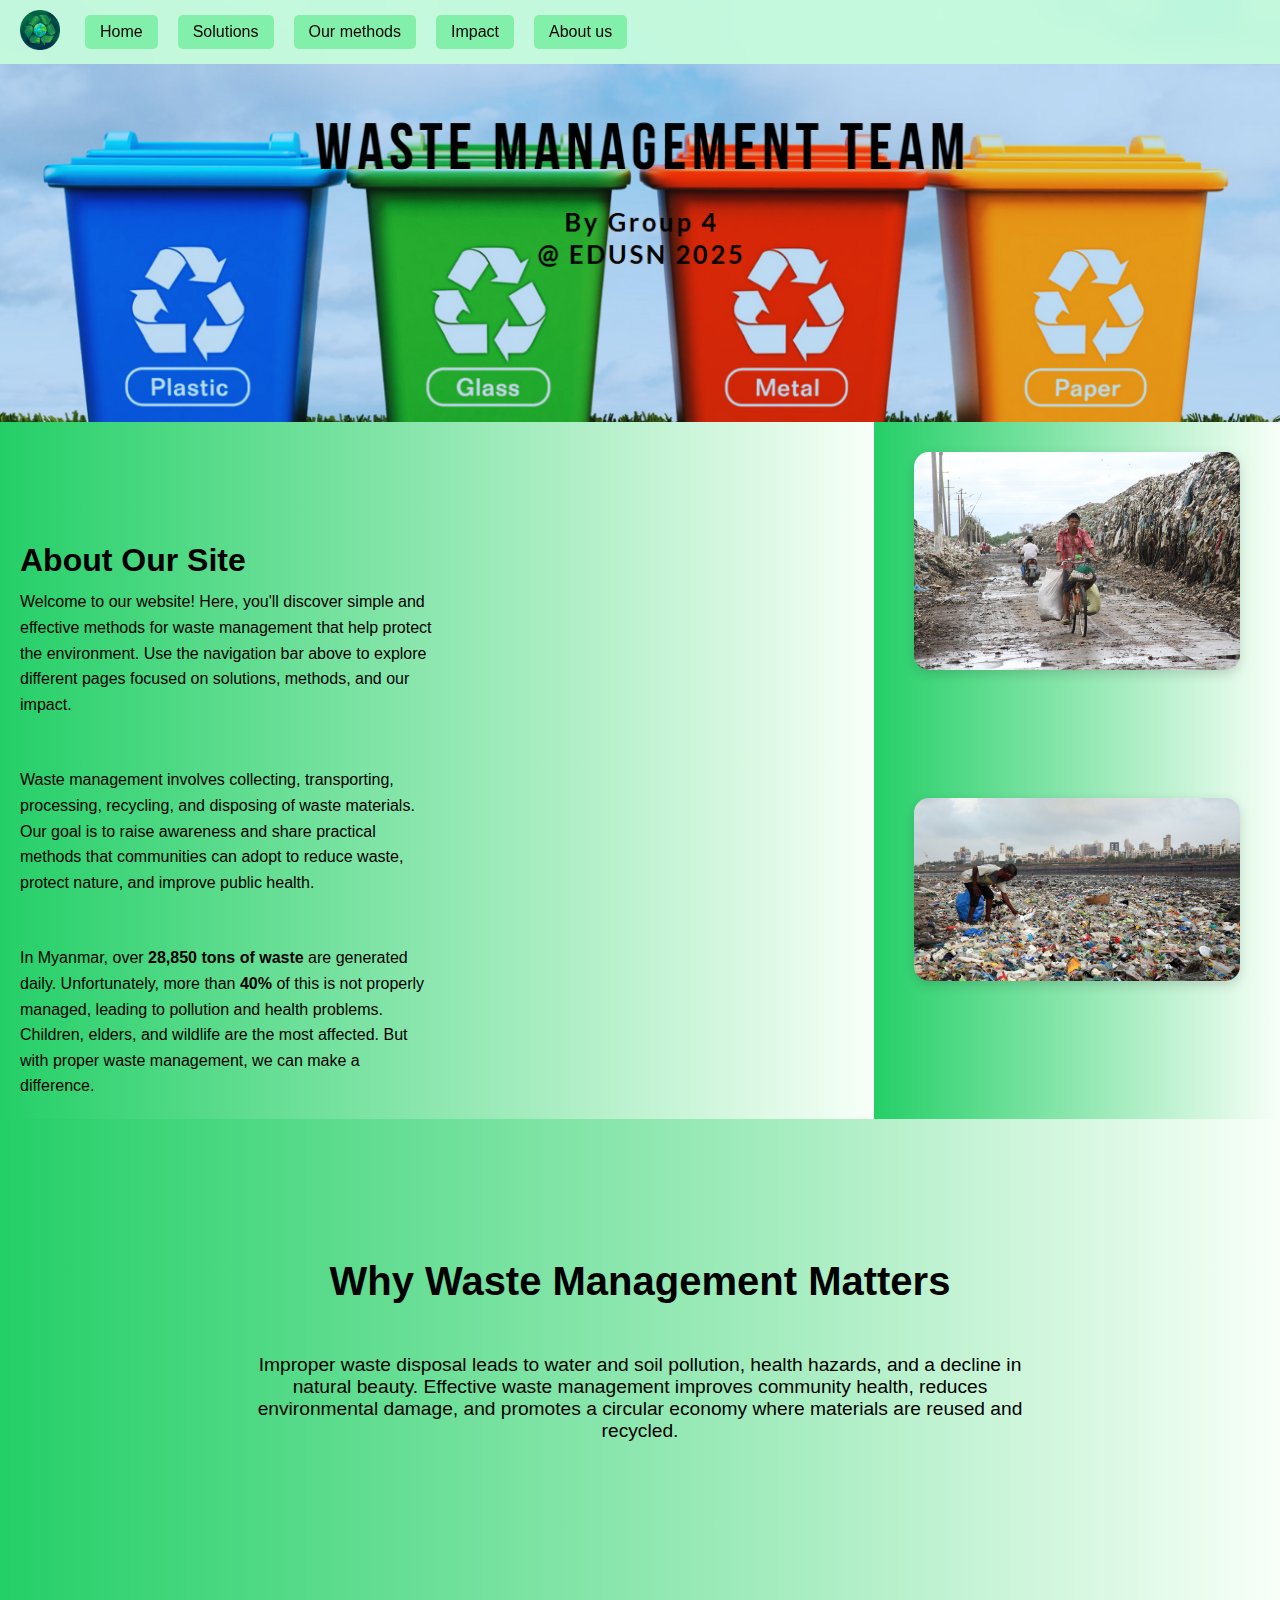
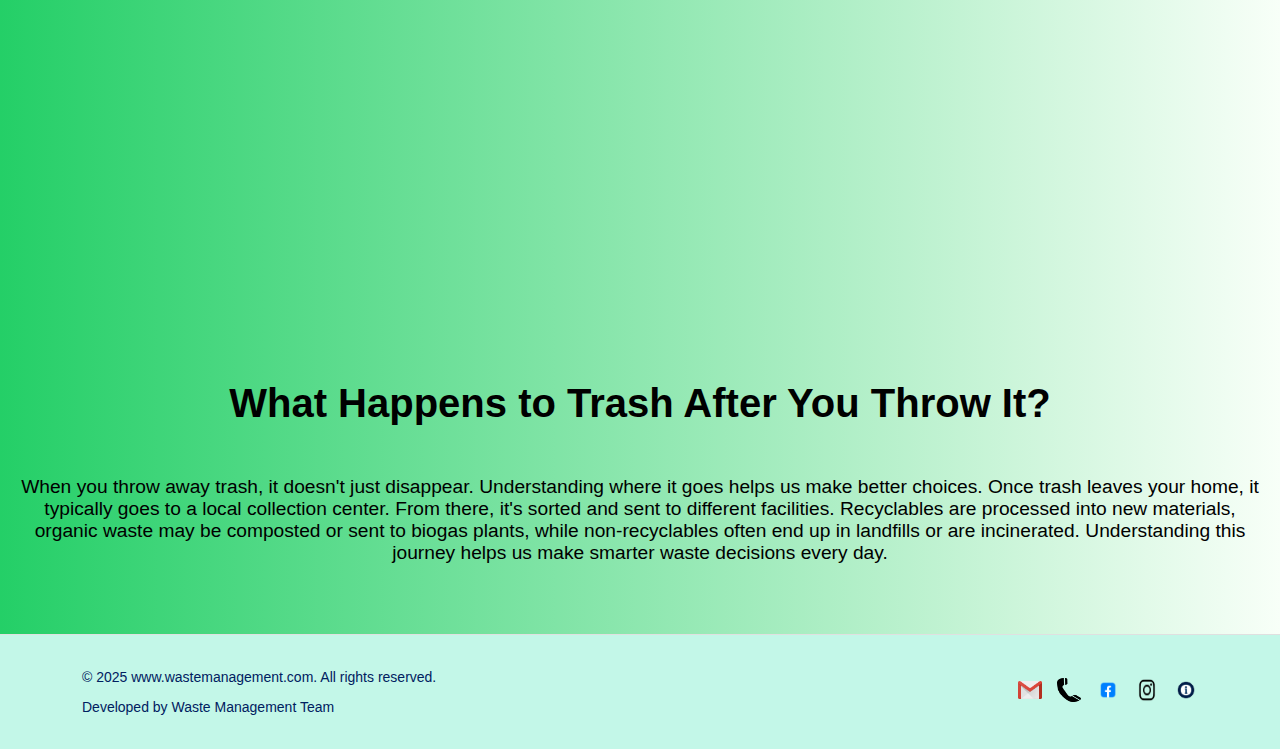
<file: index.html>
<!DOCTYPE html>
<html>
<head>
	<meta charset="utf-8">
	<meta name="viewport" content="width=device-width, initial-scale=1">
	<link rel="stylesheet" href="css/style.css">
	<link rel="icon" type="image/x-icon" href="media/logo.png.png">
  <link href="https://unpkg.com/aos@2.3.1/dist/aos.css" rel="stylesheet">
	<title>Home</title>
</head>
<body>
	<div class="banner">
		<img src="media/banner.png" alt="Banner Image">
	  </div>


	  <div class="Navbar" id="NB">
		<ul class="Navigation-Design">
			<a href="index.html">
  <img src="media/logo.png.png" alt="Logo" id="logo"></a>
			<li id="link"><a href="index.html">Home</a>
			<li id="link"><a href="pages/solutions.html">Solutions</a></li>
			<li id="link"><a href="pages/Our-methods.html">Our methods</a></li>
			<li id="link"><a href="pages/impact.html">Impact</a></li>
			<li id="link"><a href="pages/About-Us.html">About us</a></li>
		</ul>
	</div>

<div class="infopic">
<div class="Main">
  <h2 id="Heading1">About Our Site</h2>
  <p id="p1">
    Welcome to our website! Here, you'll discover simple and effective methods for waste management that help protect the environment. Use the navigation bar above to explore different pages focused on solutions, methods, and our impact.
  </p>
  <p id="p2">
    Waste management involves collecting, transporting, processing, recycling, and disposing of waste materials. Our goal is to raise awareness and share practical methods that communities can adopt to reduce waste, protect nature, and improve public health.
  </p>
  <p id="p2">
    In Myanmar, over <strong>28,850 tons of waste</strong> are generated daily. Unfortunately, more than <strong>40%</strong> of this is not properly managed, leading to pollution and health problems. Children, elders, and wildlife are the most affected. But with proper waste management, we can make a difference.
  </p>
</div>
<div class="main-img">
  <img src="media/img1.png" alt="Waste Management Image 1" id="img1">
  <img src="media/Img2.jpg" alt="Waste Management Image 2" id="img2">
</div>
</div>
<div class="Main">
  <h2 id="skbidi">Why Waste Management Matters</h2>
  <p id="text" style="max-width: 800px; margin: 0 auto;">
    Improper waste disposal leads to water and soil pollution, health hazards, and a decline in natural beauty. Effective waste management improves community health, reduces environmental damage, and promotes a circular economy where materials are reused and recycled.
  </p>
</div>


<div class="info-container">
  <div class="team-member" data-aos="flip-left">
    <img src="media/recycle.jpg" alt="Recycle">
     <a href="pages/solutions.html">Solutions</a>
    <p>Buy only what you need. Choose reusable over disposable.</p>
  </div>
  <div class="team-member" data-aos="zoom-in">
    <img src="media/factory.jpg" alt="Sort Waste">
    <a href="pages/Our-methods.html">Methods</a>
    <p>Separate your trash into recyclables, food waste, and garbage.</p>
  </div>
  <div class="team-member" data-aos="zoom-in-down">
    <img src="media/waste.jpg" alt="Compost">
    <a href="pages/impact.html">Impact</a>
    <p>Turn food waste into natural fertilizer for plants and gardens.</p>
  </div>
</div>
<div class="Main">
  <h2 id="skbidi" >What Happens to Trash After You Throw It?</h2>
  <p id="rizz">
    When you throw away trash, it doesn't just disappear. Understanding where it goes helps us make better choices.
    Once trash leaves your home, it typically goes to a local collection center. From there, it's sorted and sent to different facilities. Recyclables are processed into new materials, organic waste may be composted or sent to biogas plants, while non-recyclables often end up in landfills or are incinerated. Understanding this journey helps us make smarter waste decisions every day.
  </p>
</div>
<footer class="footer">
  <div class="footer-content">
    <div class="footer-left">
      <p>&copy; 2025 www.wastemanagement.com. All rights reserved.</p>
      <p>Developed by Waste Management Team</p>
    </div>
    <div class="footer-right">
      <a href="mailto:contact@wastemanagement.com" title="Email"><img src="media/gmail.png" alt="Email"></a>
      <a href="https://www.youtube.com/watch?v=dQw4w9WgXcQ" title="Phone"><img src="media/phone.png" alt="Phone"></a>
      <a href="https://www.youtube.com/watch?v=dQw4w9WgXcQ" target="_blank" title="Facebook"><img src="media/facebook.png" alt="Facebook"></a>
      <a href="https://www.youtube.com/watch?v=dQw4w9WgXcQ" target="_blank" title="Instagram"><img src="media/insta.png" alt="Instagram"></a>
      <a href="pages/About-Us.html" title="More Info"><img src="media/info.png" alt="Info"></a>
    </div>
  </div>
</footer>

<script src="https://unpkg.com/aos@2.3.1/dist/aos.js"></script>
<script>
  AOS.init();
</script>
</body>
</html>
</file>
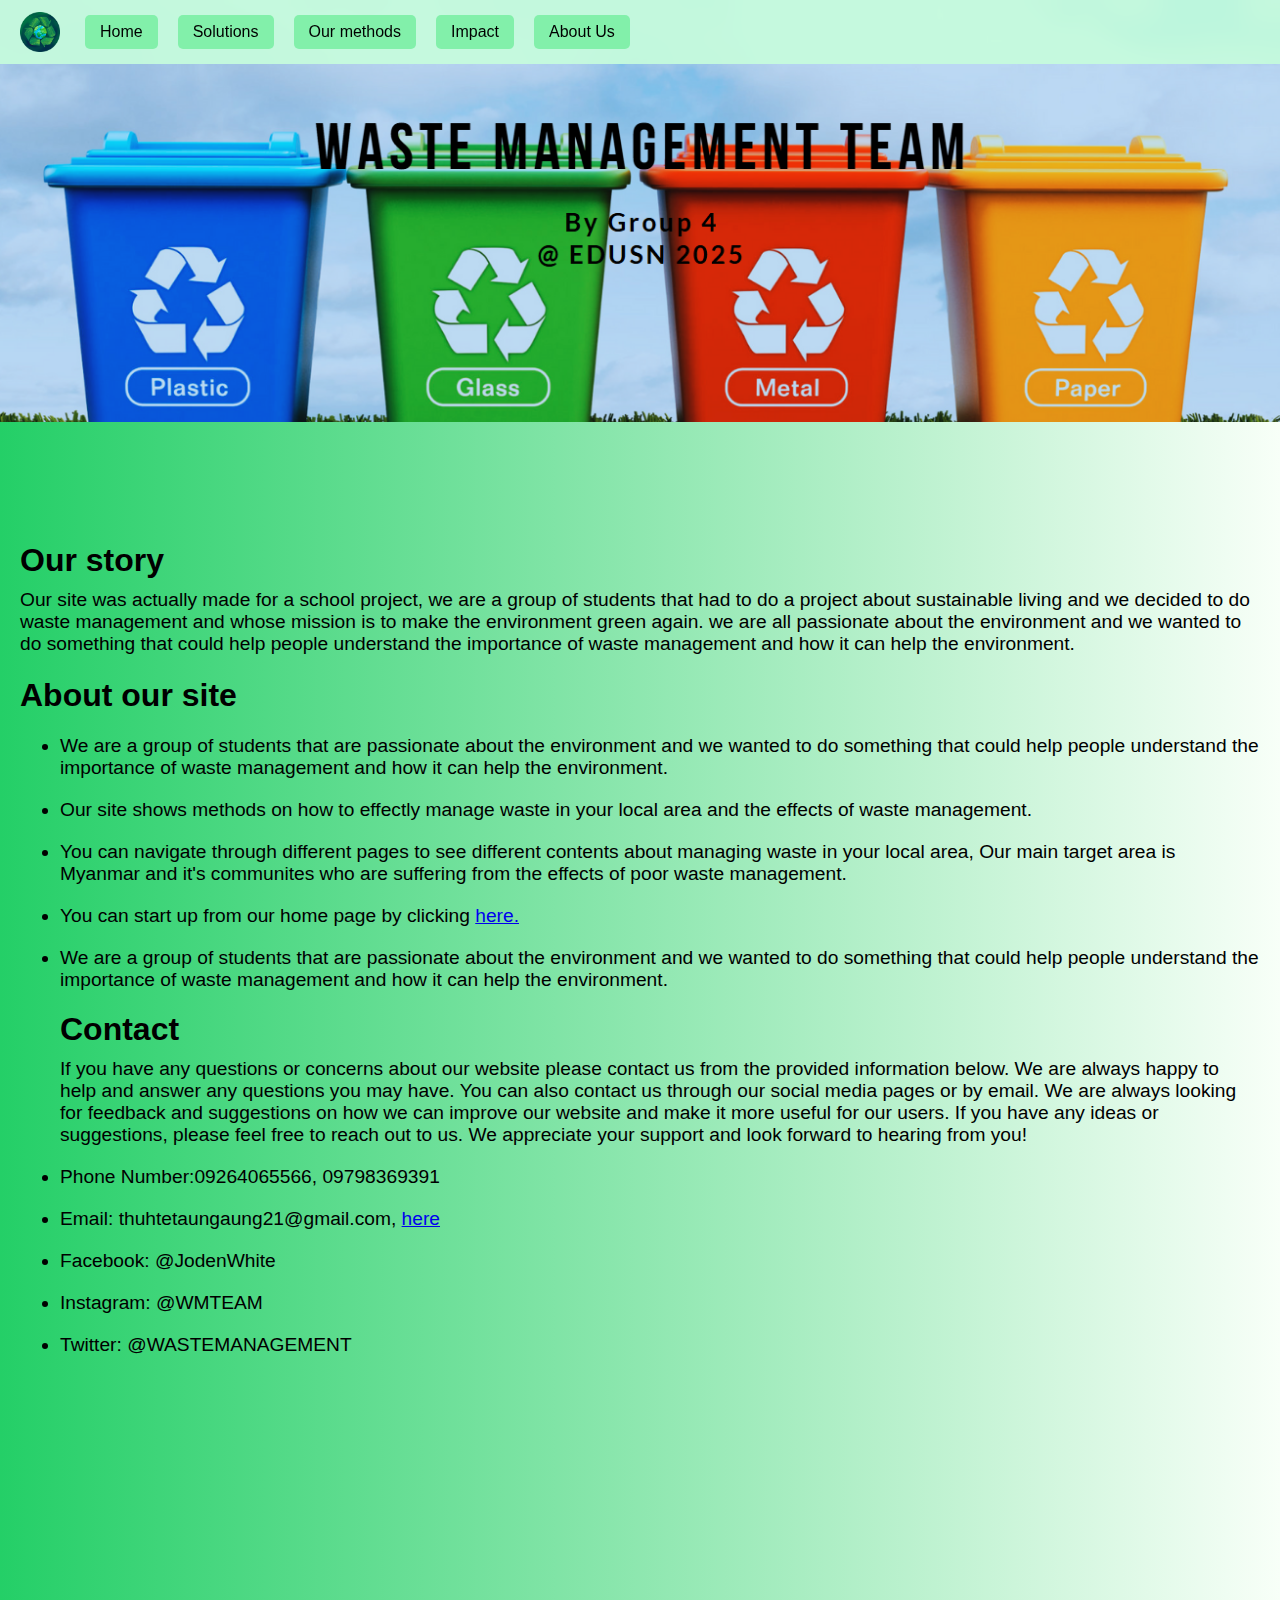
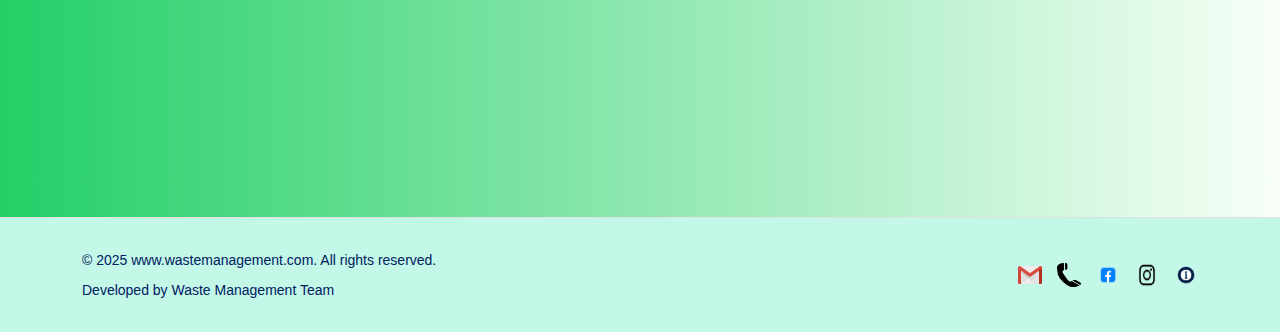
<file: pages/About-Us.html>
<html><html lang="en">
<head>
    <meta charset="UTF-8">
    <meta name="viewport" content="width=device-width, initial-scale=1.0">
    <title>About us</title>
	<link href="https://unpkg.com/aos@2.3.1/dist/aos.css" rel="stylesheet">
	<link rel="icon" type="image/x-icon" href="../media/logo.png.png">
    <link rel="stylesheet" href="../css/style.css">
</head>


<body>
    <div class="banner">
		<img src="../media/banner.png" alt="Banner Image">
	  </div>


<div class="Navbar" id="NB">
	<ul class="Navigation-Design">
		<a href="../index.html"><img src="../media/logo.png.png" alt="Logo" id="logo"></a>
		<li><a href="../index.html">Home</a>
		<li><a href="solutions.html">Solutions</a>
		<li><a href="../pages/Our-methods.html">Our methods</a></li>
		<li><a href="../pages/impact.html">Impact</a></li>
		<li><a href="../pages/About-Us.html">About Us</a></li>

	  </ul>
</div>

<div class="Main">
	<h2 id="Heading1">Our story</h2>
	<p id="para1"> Our site was actually made for a school project, we are a group of students that had to do a project about sustainable living and we decided to do waste management and whose mission is to make the environment green again. we are all passionate about the environment and we wanted to do something that could help people understand the importance of waste management and how it can help the environment.
	</p> 

<h1> About our site</h1>
<ul>
	<li id="distance">We are a group of students that are passionate about the environment and we wanted to do something that could help people understand the importance of waste management and how it can help the environment.</li>
	<li id="distance">Our site shows methods on how to effectly manage waste in your local area and the effects of waste management.</li>
	<li id="distance">You can navigate through different pages to see different contents about managing waste in your local area, Our main target area is Myanmar and it's communites who are suffering from the effects of poor waste management. </li>
	<li id="distance">You can start up from our home page by clicking <a href="../index.html">here.</a></li>
	<li id="distance">We are a group of students that are passionate about the environment and we wanted to do something that could help people understand the importance of waste management and how it can help the environment.</li>
	
	<h2 id="Heading1">Contact </h2>
	<p id="para1">If you have any questions or concerns about our website please contact us from the provided information below.
	We are always happy to help and answer any questions you may have. You can also contact us through our social media pages or by email. We are always looking for feedback and suggestions on how we can improve our website and make it more useful for our users. If you have any ideas or suggestions, please feel free to reach out to us. We appreciate your support and look forward to hearing from you!</p>
	<li id="distance">Phone Number:09264065566, 09798369391</li>
	<li id="distance">Email: thuhtetaungaung21@gmail.com, <a href="mailto:thuhtetaungaung21@gmail.com">here</a></li>
	<li id="distance">Facebook: @JodenWhite </li>
	<li id="distance">Instagram: @WMTEAM </li>
	<li id="distance">Twitter: @WASTEMANAGEMENT </li>
 
</div>
<div class="info-container">
	<div class="team-member" data-aos="fade-up"
     data-aos-anchor-placement="top-center">
		<img src="../media/thu.jpg" alt="Thu Htet Aung Picture">
		<h2>Thu Htet Aung</h2>
		<p>Hi my name is Thu Htet Aung and welcome to our page! We are gald that you are enjoying our website feel free to ask any questions!</p>
	</div>
	<div class="team-member" data-aos="fade-up"
     data-aos-anchor-placement="top-center">
		<img src="../media/Image.jpg" alt="Zayar Win Htay Picture">
		<h2>Zayar Win Htay</h2>
		<p>Hello my name is Zayar Win Htay and welcome to our site! If you would like to contact us visit the about us page</p>
	</div>
	<div class="team-member" data-aos="fade-up"
     data-aos-anchor-placement="top-center">
		<img src="../media/zhh.png" alt="Zayar Htun Htun Picture">
		<h2>Zayar Htun Htun</h2>
		<p>Hi! My name is Zayar Htun Htun and welcome to our page!</p>
	</div>
</div>


<footer class="footer">
  <div class="footer-content">
    <div class="footer-left">
      <p>&copy; 2025 www.wastemanagement.com. All rights reserved.</p>
      <p>Developed by Waste Management Team</p>
    </div>
    <div class="footer-right">
      <a href="mailto:contact@wastemanagement.com" title="Email"><img src="../media/gmail.png" alt="Email"></a>
      <a href="tel:+959123456789" title="Phone"><img src="../media/phone.png" alt="Phone"></a>
      <a href="https://facebook.com" target="_blank" title="Facebook"><img src="../media/facebook.png" alt="Facebook"></a>
      <a href="https://youtube.com" target="_blank" title="Instagram"><img src="../media/insta.png" alt="Instagram"></a>
      <a href="pages/About-Us.html" title="More Info"><img src="../media/info.png" alt="Info"></a>
    </div>
  </div>
</footer>

<script src="https://unpkg.com/aos@2.3.1/dist/aos.js"></script>
<script>
  AOS.init();
</script>
</body>
</html></html>
</file>
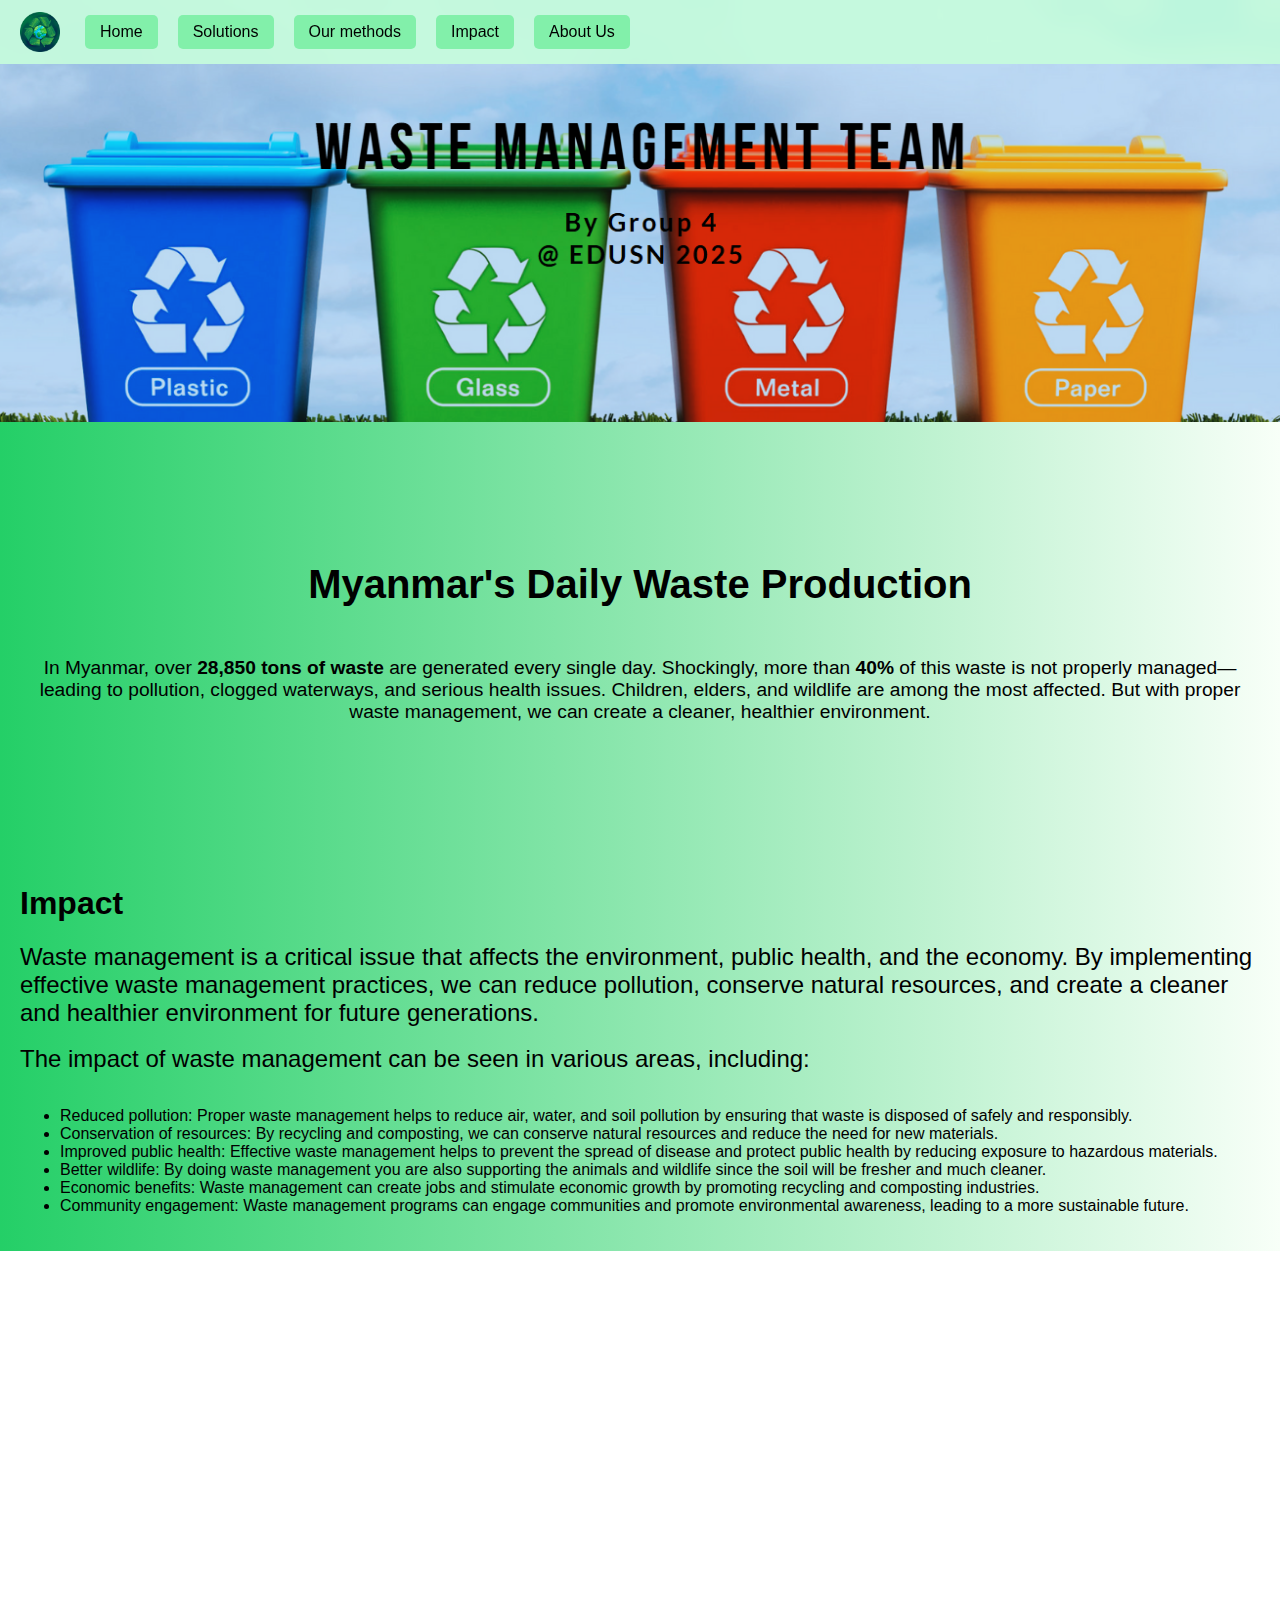
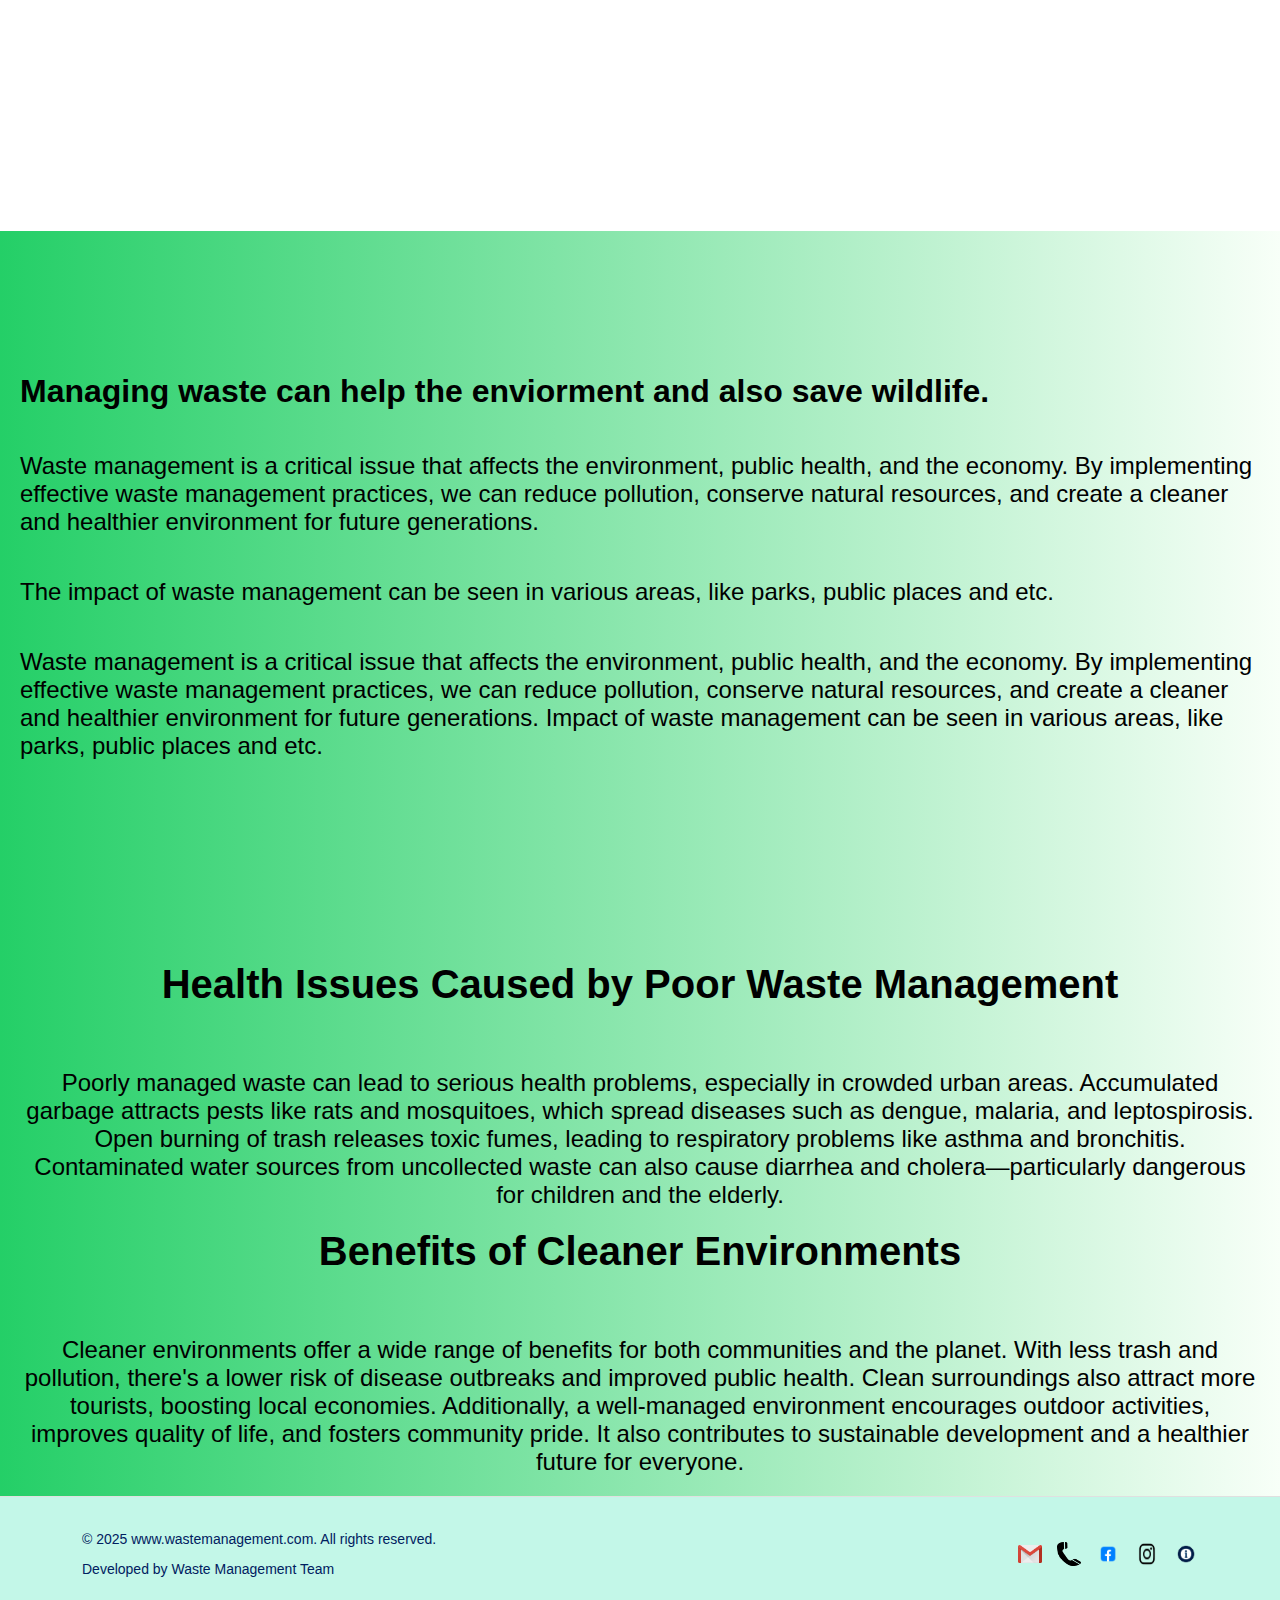
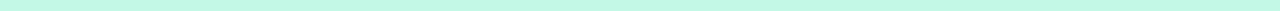
<file: pages/impact.html>
<html><html lang="en">
<head>
    <meta charset="UTF-8">
    <meta name="viewport" content="width=device-width, initial-scale=1.0">
    <title>About us</title>
	<link rel="icon" type="image/x-icon" href="../media/logo.png.png">
    <link rel="stylesheet" href="../css/style.css">
	<link href="https://unpkg.com/aos@2.3.1/dist/aos.css" rel="stylesheet">
</head>


<body>
    <div class="banner">
		<img src="../media/banner.png" alt="Banner Image">
	  </div>


<div class="Navbar" id="NB">
	<ul class="Navigation-Design">
		<a href="../index.html"><img src="../media/logo.png.png" alt="Logo" id="logo"></a>
		<li><a href="../index.html">Home</a>
		<li><a href="solutions.html">Solutions</a>
		<li><a href="../pages/Our-methods.html">Our methods</a></li>
		<li><a href="impact.html">Impact</a></li>
		<li><a href="../pages/About-Us.html">About Us</a></li>

	  </ul>
</div>
<div class="main">
  <h2 id="skbidi">Myanmar's Daily Waste Production</h2>
  <p id="text">
    In Myanmar, over <strong>28,850 tons of waste</strong> are generated every single day. Shockingly, more than <strong>40%</strong> of this waste is not properly managed—leading to pollution, clogged waterways, and serious health issues. Children, elders, and wildlife are among the most affected. But with proper waste management, we can create a cleaner, healthier environment.
  </p>
</div>

<div class="main">
	<h1>Impact</h1>
	<p id="t1">Waste management is a critical issue that affects the environment, public health, and the economy. By implementing effective waste management practices, we can reduce pollution, conserve natural resources, and create a cleaner and healthier environment for future generations.</p>
	<p id="t1">The impact of waste management can be seen in various areas, including:</p>
	<ul>
		<li>Reduced pollution: Proper waste management helps to reduce air, water, and soil pollution by ensuring that waste is disposed of safely and responsibly.</li>
		<li>Conservation of resources: By recycling and composting, we can conserve natural resources and reduce the need for new materials.</li>
		<li>Improved public health: Effective waste management helps to prevent the spread of disease and protect public health by reducing exposure to hazardous materials.</li>
		<li>Better wildlife: By doing waste management you are also supporting the animals and wildlife since the soil will be fresher and much cleaner.</li>
		<li>Economic benefits: Waste management can create jobs and stimulate economic growth by promoting recycling and composting industries.</li>
		<li>Community engagement: Waste management programs can engage communities and promote environmental awareness, leading to a more sustainable future.</li>
	</ul>
</div>
<div class="img-gallery"data-aos="fade-up"
     data-aos-anchor-placement="top-bottom">
	<h1> Impact of waste management before and after:</h1>
  <div id="xp1" class="img-hover"></div>
  <div id="xp2" class="img-hover"></div>
</div>
<div class="info-text">
	<h1 id="s2">Managing waste can help the enviorment and also save wildlife.</h1>
	<p id="t1">Waste management is a critical issue that affects the environment, public health, and the economy. By implementing effective waste management practices, we can reduce pollution, conserve natural resources, and create a cleaner and healthier environment for future generations.</p>
	<p id="t1">The impact of waste management can be seen in various areas, like parks, public places and etc.</p>
	<p id="t1">Waste management is a critical issue that affects the environment, public health, and the economy. By implementing effective waste management practices, we can reduce pollution, conserve natural resources, and create a cleaner and healthier environment for future generations. Impact of waste management can be seen in various areas, like parks, public places and etc. </p>
</div>
<div class="main">
  <h2 id="skbidi">Health Issues Caused by Poor Waste Management</h2>
  <p id="ohio">
    Poorly managed waste can lead to serious health problems, especially in crowded urban areas. Accumulated garbage attracts pests like rats and mosquitoes, which spread diseases such as dengue, malaria, and leptospirosis. Open burning of trash releases toxic fumes, leading to respiratory problems like asthma and bronchitis. Contaminated water sources from uncollected waste can also cause diarrhea and cholera—particularly dangerous for children and the elderly.
  </p>
   <h2 id="skbidi">Benefits of Cleaner Environments</h2>
  <p id="ohio">
    Cleaner environments offer a wide range of benefits for both communities and the planet. With less trash and pollution, there's a lower risk of disease outbreaks and improved public health. Clean surroundings also attract more tourists, boosting local economies. Additionally, a well-managed environment encourages outdoor activities, improves quality of life, and fosters community pride. It also contributes to sustainable development and a healthier future for everyone.
  </p>
</div>
<footer class="footer">
  <div class="footer-content">
    <div class="footer-left">
      <p>&copy; 2025 www.wastemanagement.com. All rights reserved.</p>
      <p>Developed by Waste Management Team</p>
    </div>
    <div class="footer-right">
      <a href="mailto:contact@wastemanagement.com" title="Email"><img src="../media/gmail.png" alt="Email"></a>
      <a href="tel:+09264065566" title="Phone"><img src="../media/phone.png" alt="Phone"></a>
      <a href="https://www.youtube.com/watch?v=dQw4w9WgXcQ" target="_blank" title="Facebook"><img src="../media/facebook.png" alt="Facebook"></a>
      <a href="https://www.youtube.com/watch?v=dQw4w9WgXcQ" target="_blank" title="Instagram"><img src="../media/insta.png" alt="Instagram"></a>
      <a href="pages/About-Us.html" title="More Info"><img src="../media/info.png" alt="Info"></a>
    </div>
  </div>
</footer>
<script src="https://unpkg.com/aos@2.3.1/dist/aos.js"></script>
<script>
  AOS.init();
</script>
</body>
</html>
</file>
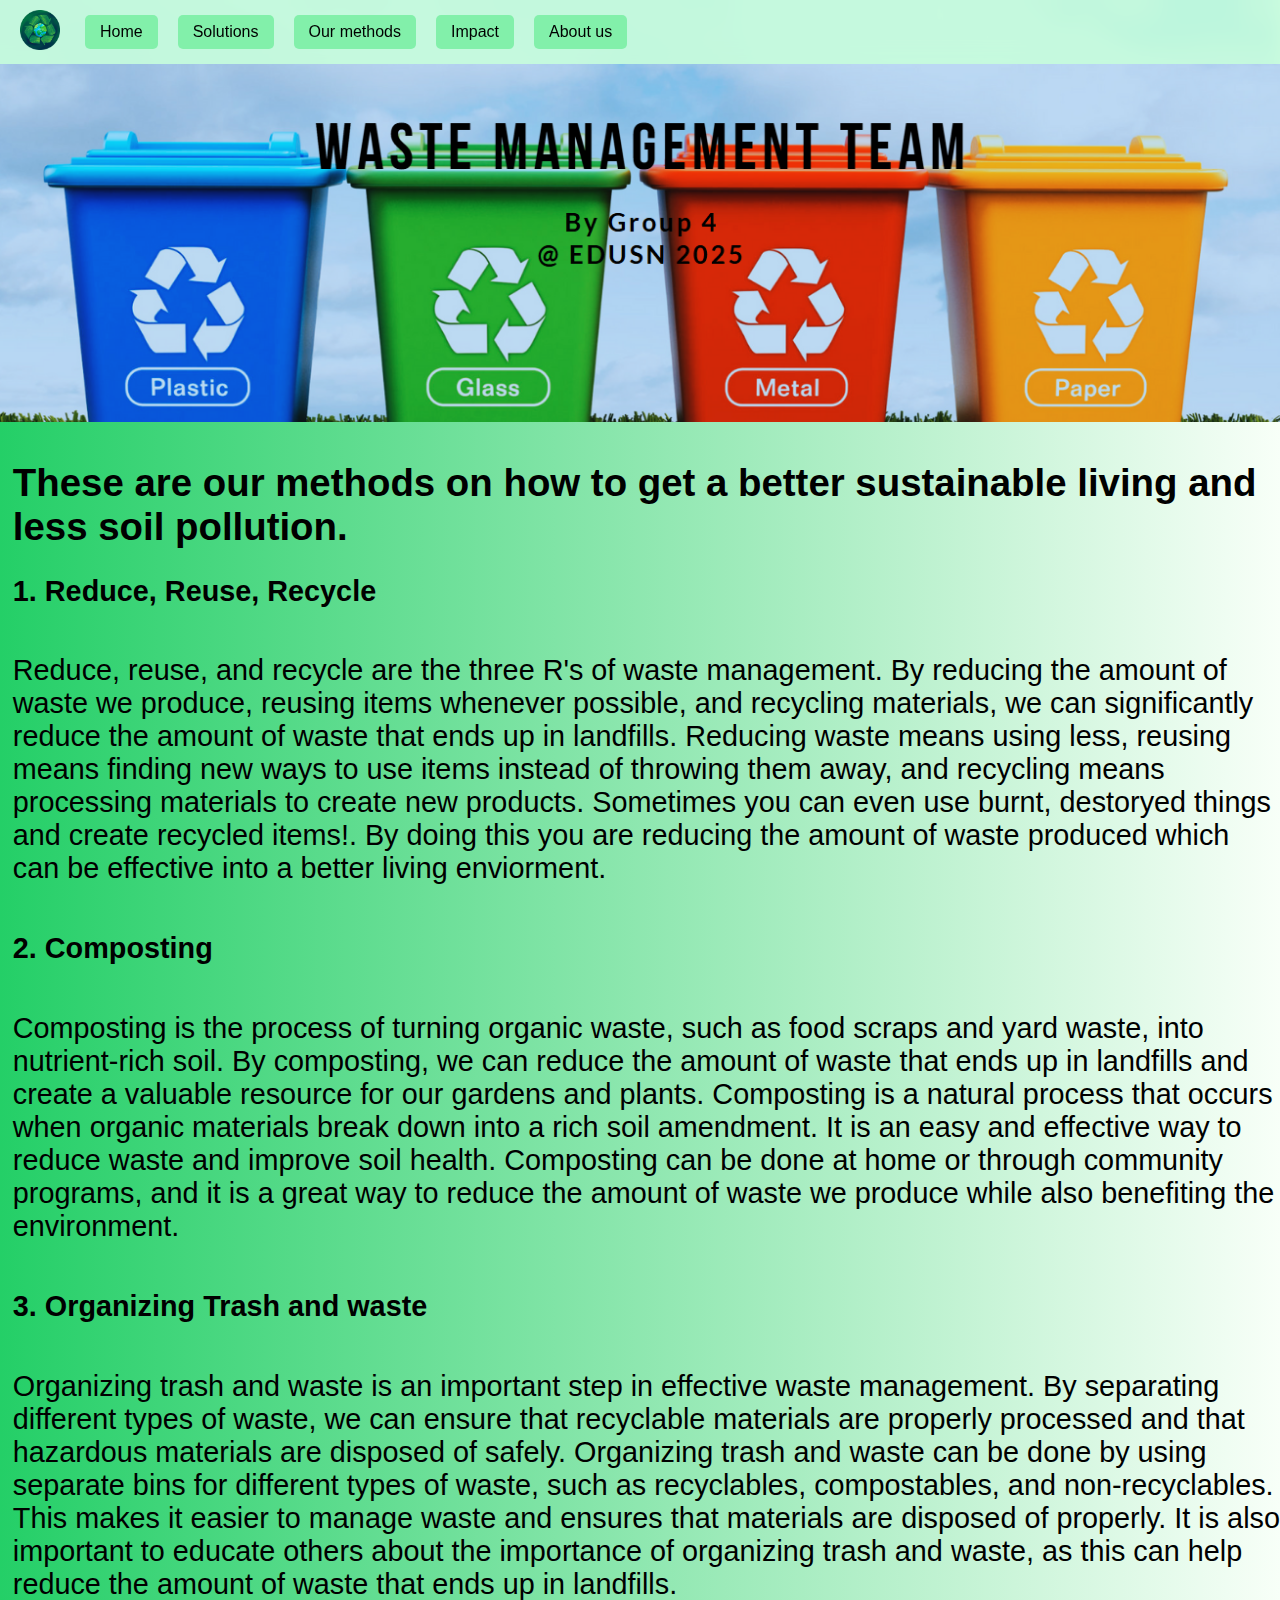
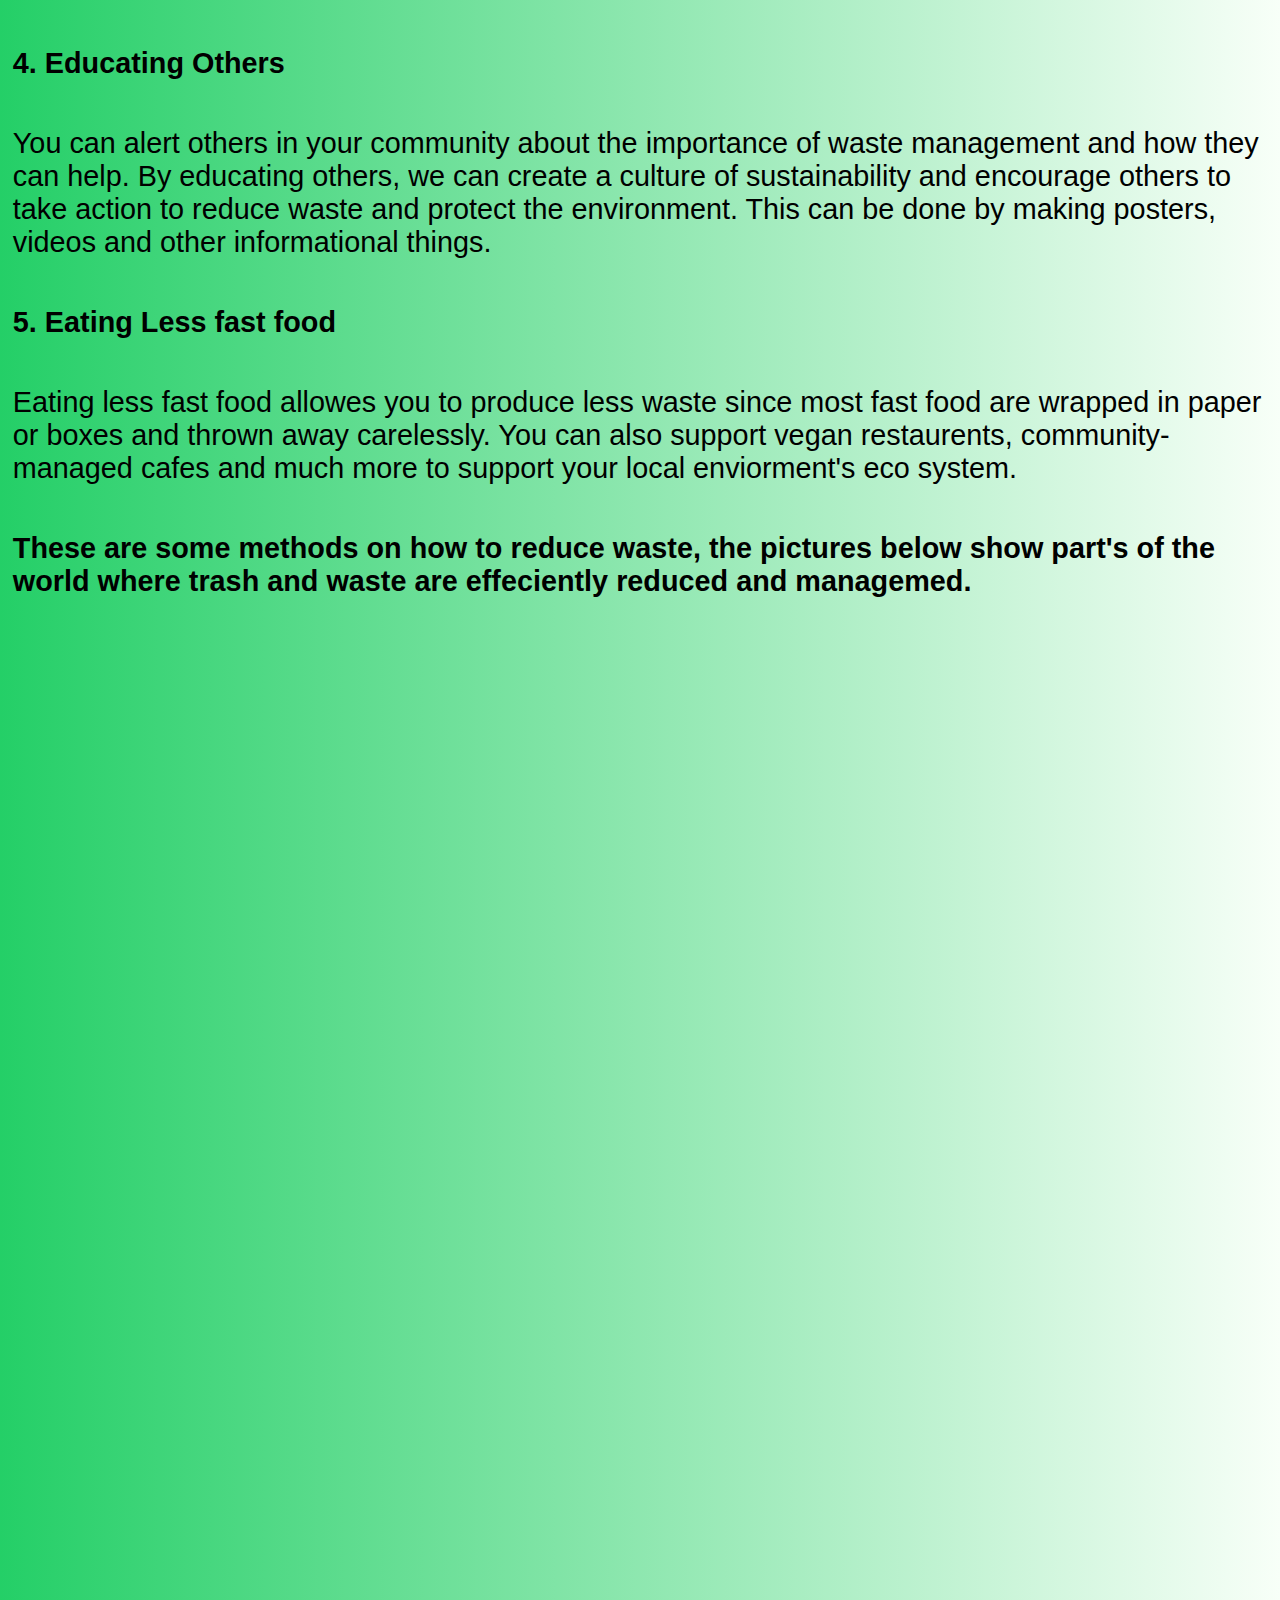
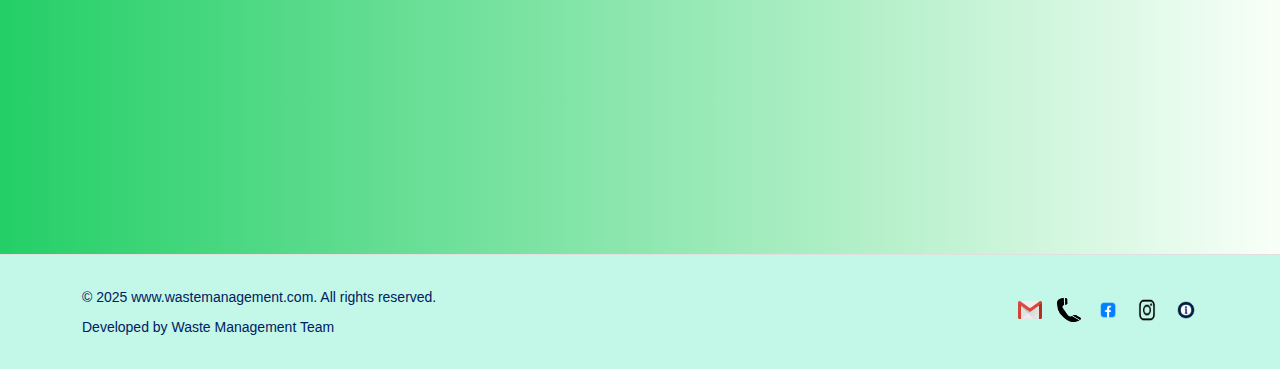
<file: pages/Our-methods.html>
<!DOCTYPE html>
<html>
<head>
	<meta charset="utf-8">
	<meta name="viewport" content="width=device-width, initial-scale=1">
	<link rel="stylesheet" href="../css/style.css">
	<link href="https://unpkg.com/aos@2.3.1/dist/aos.css" rel="stylesheet">
	<link rel="icon" type="image/x-icon" href="../media/logo.png.png">
	<title>Our-methods</title>
</head>
<body>
	<div class="banner">
		<img src="../media/banner.png" alt="Banner Image">
	  </div>


	  <div class="Navbar" id="NB">
		<ul class="Navigation-Design">
			<a href="../index.html"><img src="../media/logo.png.png" alt="Logo" id="logo"></a>
			<li><a href="../index.html">Home</a>
			<li><a href="solutions.html">Solutions</a></li>
			<li><a href="Our-methods.html">Our methods</a></li>
			<li><a href="impact.html">Impact</a></li>
			<li><a href="About-Us.html">About us</a></li>
		</ul>
	</div>
<div class="methods">
	<h1> These are our methods on how to get a better sustainable living and less soil pollution.</h1>
	<h2 id="m1">1. Reduce, Reuse, Recycle</h2>
	<p id="t1">Reduce, reuse, and recycle are the three R's of waste management. By reducing the amount of waste we produce, reusing items whenever possible, and recycling materials, we can significantly reduce the amount of waste that ends up in landfills.
	Reducing waste means using less, reusing means finding new ways to use items instead of throwing them away, and recycling means processing materials to create new products. Sometimes you can even use burnt, destoryed things and create recycled items!.
By doing this you are reducing the amount of waste produced which can be effective into a better living enviorment.</p>
	</p>
	<h2 id="m1">2. Composting</h2>
	<p id="t1">Composting is the process of turning organic waste, such as food scraps and yard waste, into nutrient-rich soil. By composting, we can reduce the amount of waste that ends up in landfills and create a valuable resource for our gardens and plants.
Composting is a natural process that occurs when organic materials break down into a rich soil amendment. It is an easy and effective way to reduce waste and improve soil health. Composting can be done at home or through community programs, and it is a great way to reduce the amount of waste we produce while also benefiting the environment.</p>
	<h2 id="m1">3. Organizing Trash and waste</h2>
	<p id="t1">Organizing trash and waste is an important step in effective waste management. By separating different types of waste, we can ensure that recyclable materials are properly processed and that hazardous materials are disposed of safely.
Organizing trash and waste can be done by using separate bins for different types of waste, such as recyclables, compostables, and non-recyclables. This makes it easier to manage waste and ensures that materials are disposed of properly. It is also important to educate others about the importance of organizing trash and waste, as this can help reduce the amount of waste that ends up in landfills.</p>
	<h2 id="m1">4. Educating Others</h2>
	<p id="t1">You can alert others in your community about the importance of waste management and how they can help. By educating others, we can create a culture of sustainability and encourage others to take action to reduce waste and protect the environment. This can be done by making posters, videos and other informational things.
	<h2 id="m1">5. Eating Less fast food</h2>
	<p id="t1">Eating less fast food allowes you to produce less waste since most fast food are wrapped in paper or boxes and thrown away carelessly. You can also support vegan restaurents, community-managed cafes and much more to support your local enviorment's eco system.
		<h2 id="m2"> These are some methods on how to reduce waste, the pictures below show part's of the world where trash and waste are effeciently reduced and managemed.</h2>
	</p>
	<div class="waste-gallery"data-aos="fade-left">
  <img src="../media/organizing.jpg" alt="=organizing trash">
  <img src="../media/education.jpg" alt="education">
  <img src="../media/recycle.jpg" alt="Recycled Waste">
  <img src="../media/compost.jpg" alt="Compost">
  <img src="../media/trash.jpeg" alt="Trash">
</div>
	<div class="waste-gallery"data-aos="fade-left">
  <img src="../media/children.jpg" alt="organizing trash">
  <img src="../media/waste.jpg" alt="education">
  <img src="../media/bottle.jpg" alt="Recycled Waste">
  <img src="../media/china.jpg" alt="Compost">
  <img src="../media/factory.jpg" alt="Trash">
</div> 

	
</div>
<footer class="footer">
  <div class="footer-content">
    <div class="footer-left">
      <p>&copy; 2025 www.wastemanagement.com. All rights reserved.</p>
      <p>Developed by Waste Management Team</p>
    </div>
    <div class="footer-right">
      <a href="mailto:contact@wastemanagement.com" title="Email"><img src="../media/gmail.png" alt="Email"></a>
      <a href="tel:+09264065566" title="Phone"><img src="../media/phone.png" alt="Phone"></a>
      <a href="https://www.youtube.com/watch?v=dQw4w9WgXcQ" target="_blank" title="Facebook"><img src="../media/facebook.png" alt="Facebook"></a>
      <a href="https://www.youtube.com/watch?v=dQw4w9WgXcQ" target="_blank" title="Instagram"><img src="../media/insta.png" alt="Instagram"></a>
      <a href="pages/About-Us.html" title="More Info"><img src="../media/info.png" alt="Info"></a>
    </div>
  </div>
</footer>
<script src="https://unpkg.com/aos@2.3.1/dist/aos.js"></script>
<script>
  AOS.init();
</script>
</body>
</html>
</file>
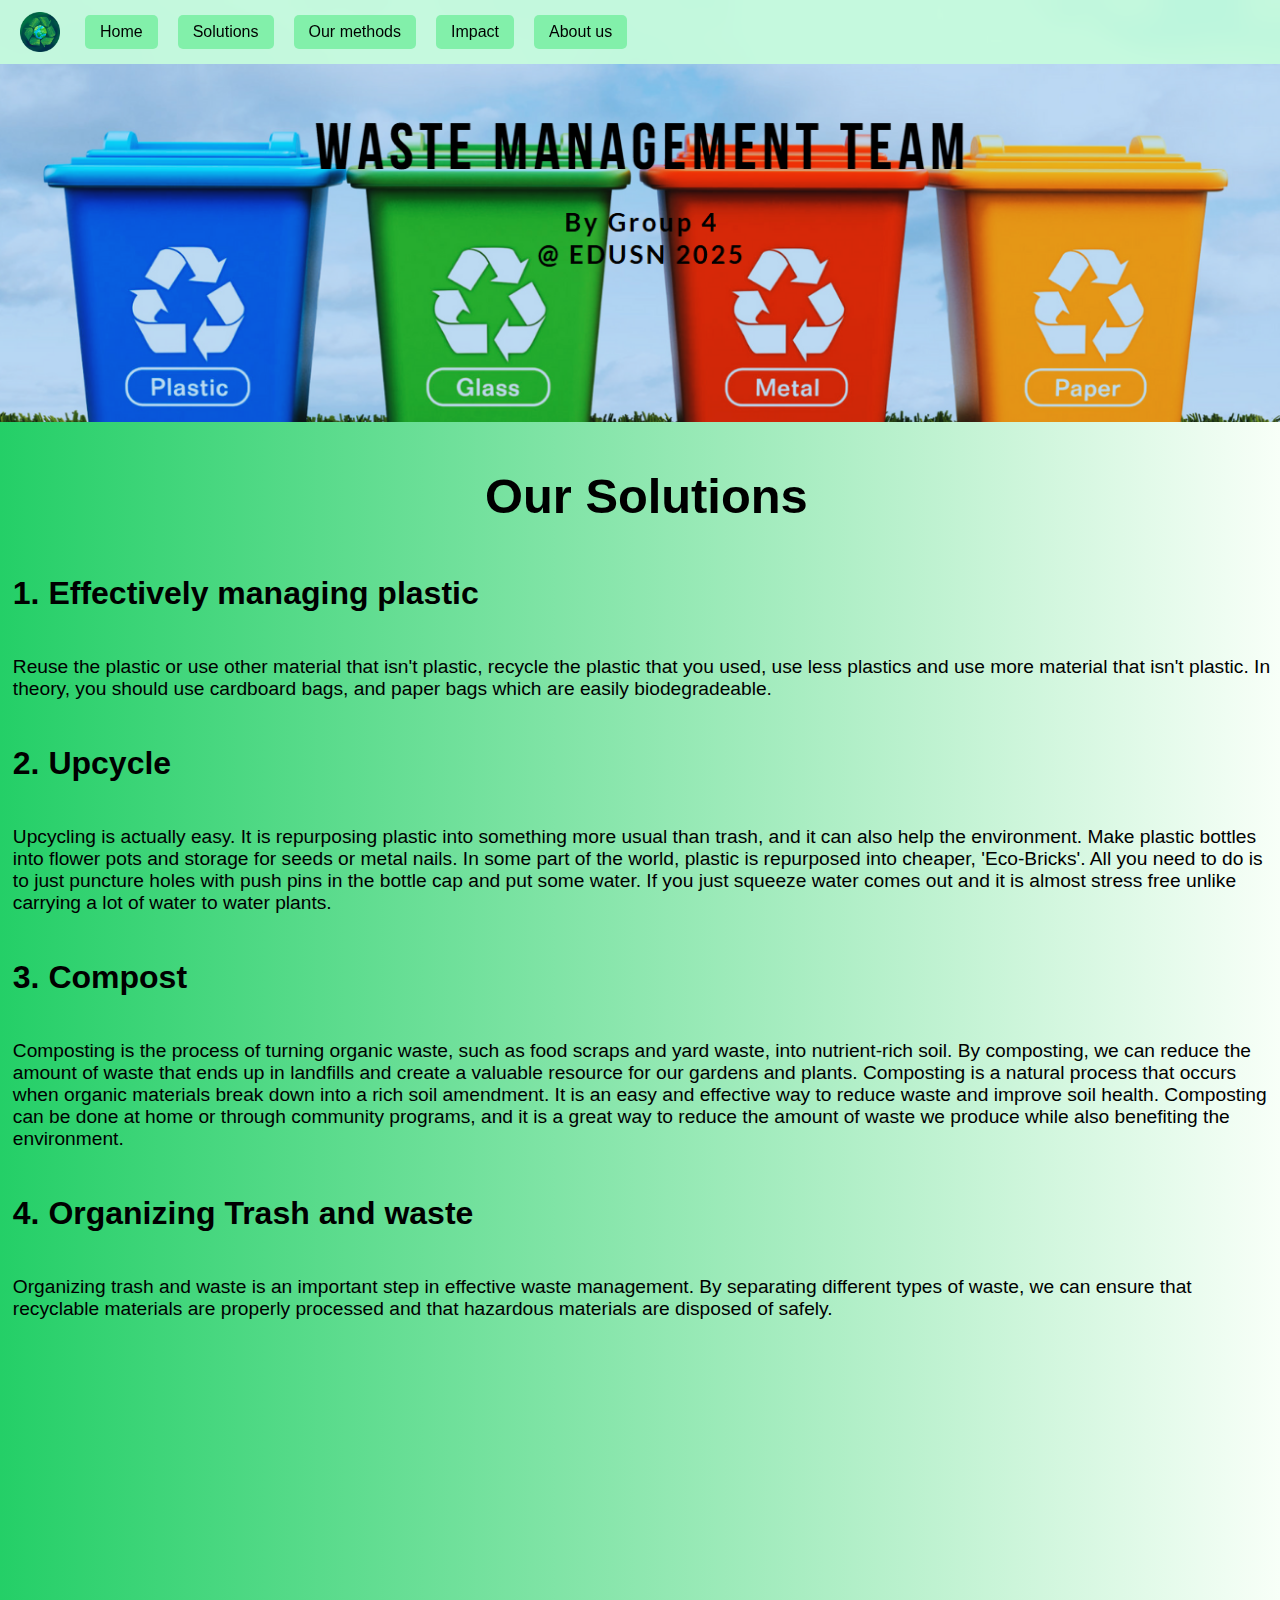
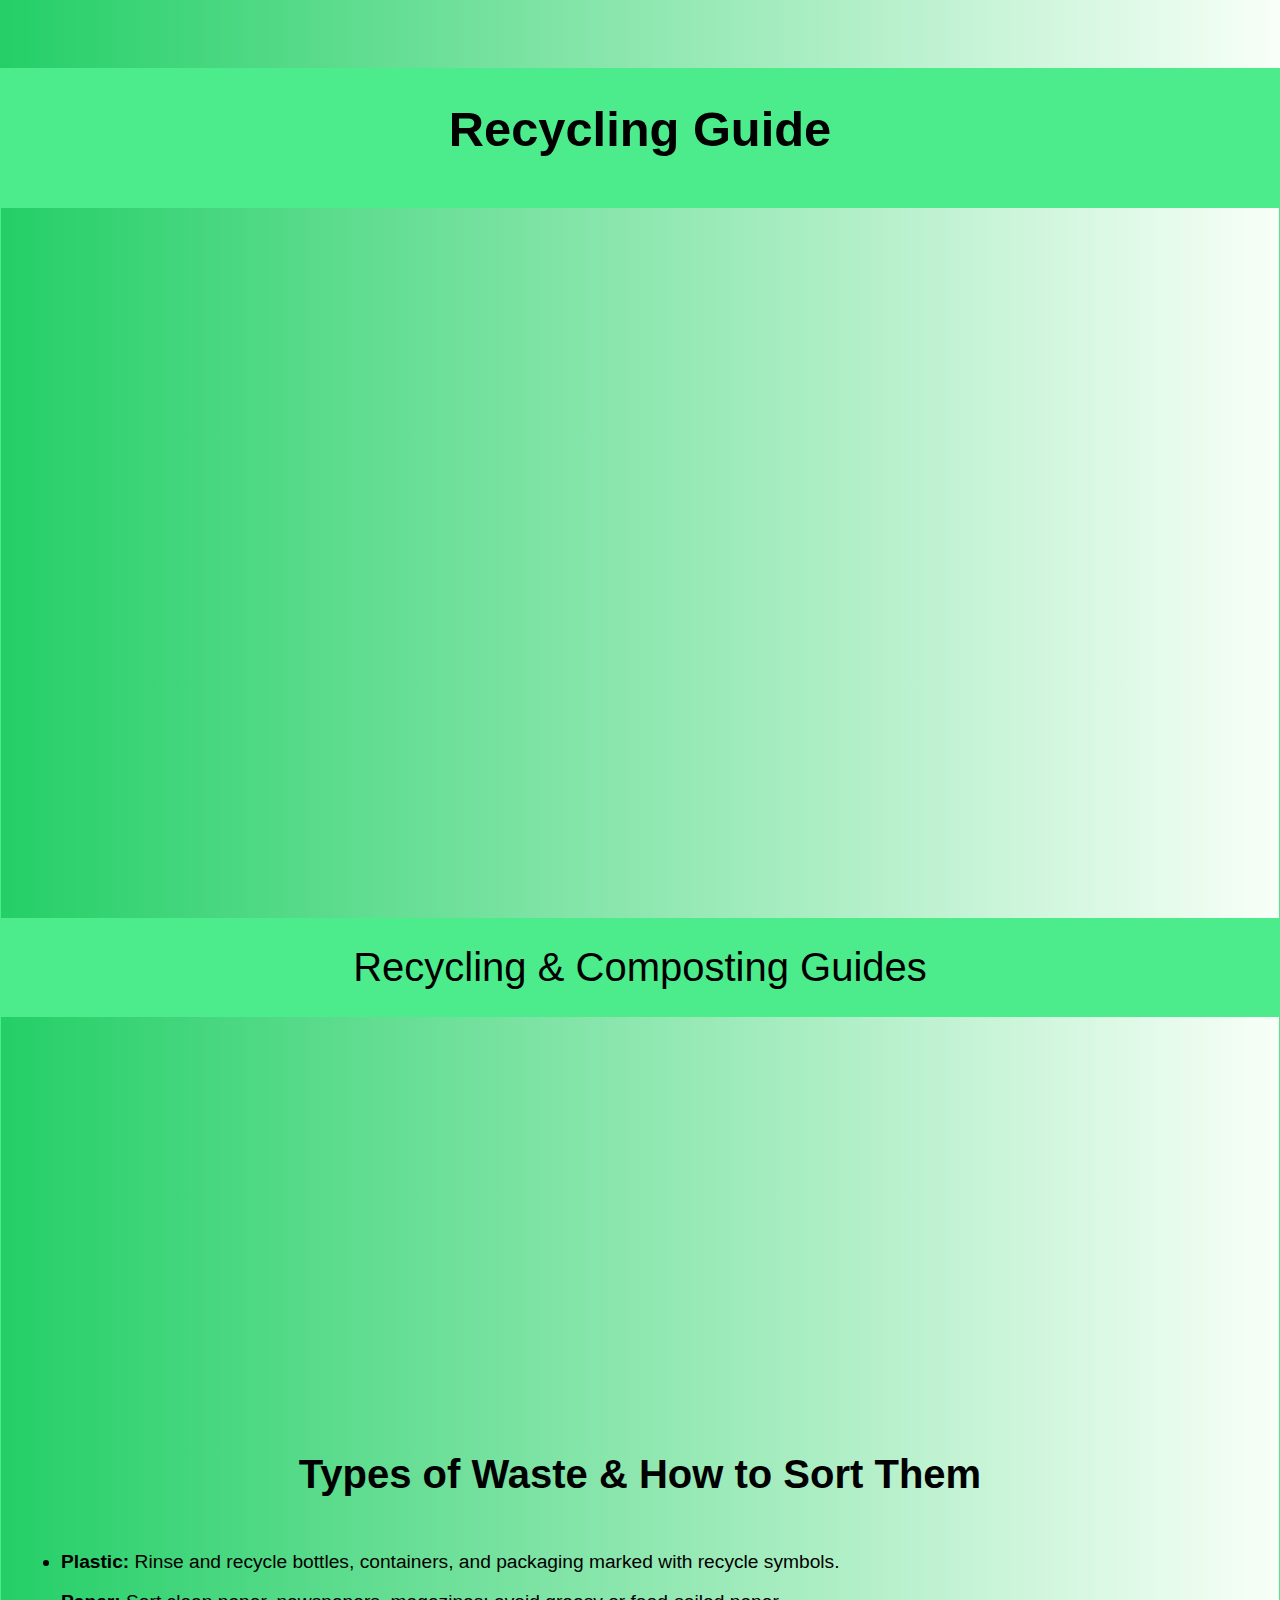
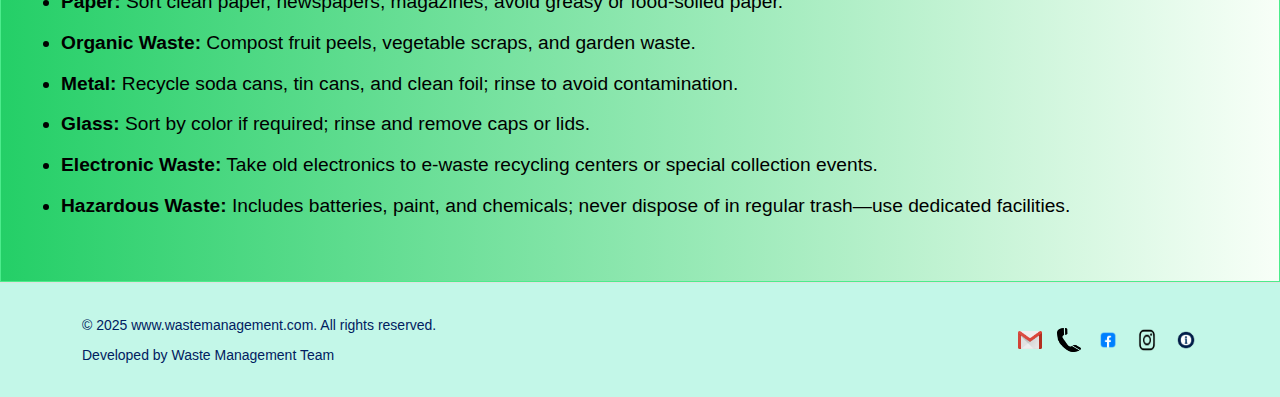
<file: pages/solutions.html>
<html lang="en">
<head>
    <meta charset="UTF-8">
    <meta name="viewport" content="width=device-width, initial-scale=1.0">
    <title>Solutions</title>
    <link rel="icon" type="image/x-icon" href="../media/logo.png.png">
    <link href="https://unpkg.com/aos@2.3.1/dist/aos.css" rel="stylesheet">
    <link rel="stylesheet" href="../css/style.css">
</head>
<body>
 
    <div class="banner">
        <img src="../media/banner.png" alt="Banner Image">
      </div>
 
 
  <div class="Navbar" id="NB">
		<ul class="Navigation-Design">
			<a href="../index.html">
  <img src="../media/logo.png.png" alt="Logo" id="logo"></a>
			<li><a href="../index.html">Home</a>
			<li><a href="solutions.html">Solutions</a></li>
			<li><a href="Our-methods.html">Our methods</a></li>
			<li><a href="impact.html">Impact</a></li>
			<li><a href="About-Us.html">About us</a></li>
		</ul>
	</div>
 
    <div class="solutions">
        <h1 id="s1">Our Solutions</h1>
        <h2 id="s2">1. Effectively managing plastic</h2>
        <p id="s3">Reuse the plastic or use other material that isn't plastic, recycle the plastic that you used, use less plastics and use more material that isn't plastic. In theory, you should use cardboard bags, and paper bags which are easily biodegradeable. </p>
        <h2 id="s2">2. Upcycle</h2>
        <p id="s3">Upcycling is actually easy. It is repurposing plastic into something more usual than trash, and it can also help the environment. Make plastic bottles into flower pots and storage for seeds or metal nails. In some part of the world, plastic is repurposed into cheaper, 'Eco-Bricks'. All you need to do is to just puncture holes with push pins in the bottle cap and put some water. If you just squeeze water comes out and it is almost stress free unlike carrying a lot of water to water plants.</p>
        <h2 id="s2">3. Compost</h2>
        <p id="s3">Composting is the process of turning organic waste, such as food scraps and yard waste, into nutrient-rich soil. By composting, we can reduce the amount of waste that ends up in landfills and create a valuable resource for our gardens and plants.
        Composting is a natural process that occurs when organic materials break down into a rich soil amendment. It is an easy and effective way to reduce waste and improve soil health. Composting can be done at home or through community programs, and it is a great way to reduce the amount of waste we produce while also benefiting the environment.</p>
        <h2 id="s2">4. Organizing Trash and waste</h2>
        <p id="s3">Organizing trash and waste is an important step in effective waste management. By separating different types of waste, we can ensure that recyclable materials are properly processed and that hazardous materials are disposed of safely.</p>
 <div class="waste-gallery" data-aos="flip-left">
  <img src="../media/children.jpg" alt="organizing trash">
  <img src="../media/waste.jpg" alt="education">
</div>
</div> 
<div class="recycle">
    <h1 id="s1">Recycling Guide</h1>
    <div class="waste-gallery">
        <iframe width="560" height="315" src="https://www.youtube.com/embed/Fex-wvrOZf4?si=wjgQa6xJtM1HiF77" title="YouTube video player" frameborder="0" allow="accelerometer; autoplay; clipboard-write; encrypted-media; gyroscope; picture-in-picture; web-share" referrerpolicy="strict-origin-when-cross-origin" allowfullscreen></iframe>
        <iframe width="560" height="315" src="https://www.youtube.com/embed/fM5E9Hq87o4?si=Ke9aZOCJn45Yzx8T" title="YouTube video player" frameborder="0" allow="accelerometer; autoplay; clipboard-write; encrypted-media; gyroscope; picture-in-picture; web-share" referrerpolicy="strict-origin-when-cross-origin" allowfullscreen></iframe>
        <iframe width="560" height="315" src="https://www.youtube.com/embed/6jQ7y_qQYUA?si=0gdclQRK9tnYrFfP" title="YouTube video player" frameborder="0" allow="accelerometer; autoplay; clipboard-write; encrypted-media; gyroscope; picture-in-picture; web-share" referrerpolicy="strict-origin-when-cross-origin" allowfullscreen></iframe> 
</div>
    <h1 id="title">Recycling & Composting Guides</h1>
    <div class="waste-gallery">
        <iframe width="560" height="315" src="https://www.youtube.com/embed/BnwdpR_2idA?si=Dc4IPdgHzenHXI-V" title="YouTube video player" frameborder="0" allow="accelerometer; autoplay; clipboard-write; encrypted-media; gyroscope; picture-in-picture; web-share" referrerpolicy="strict-origin-when-cross-origin" allowfullscreen></iframe>
        <iframe width="560" height="315" src="https://www.youtube.com/embed/-WA5SVF6wMw?si=jZcvP9eyNMiNIiTG" title="YouTube video player" frameborder="0" allow="accelerometer; autoplay; clipboard-write; encrypted-media; gyroscope; picture-in-picture; web-share" referrerpolicy="strict-origin-when-cross-origin" allowfullscreen></iframe>
    </div>
 <div class="waste-types-section">
    <h1 id="skbidi">Types of Waste & How to Sort Them</h1>
    <ul class="waste-list">
        <li><strong>Plastic:</strong> Rinse and recycle bottles, containers, and packaging marked with recycle symbols.</li>
        <li><strong>Paper:</strong> Sort clean paper, newspapers, magazines; avoid greasy or food-soiled paper.</li>
        <li><strong>Organic Waste:</strong> Compost fruit peels, vegetable scraps, and garden waste.</li>
        <li><strong>Metal:</strong> Recycle soda cans, tin cans, and clean foil; rinse to avoid contamination.</li>
        <li><strong>Glass:</strong> Sort by color if required; rinse and remove caps or lids.</li>
        <li><strong>Electronic Waste:</strong> Take old electronics to e-waste recycling centers or special collection events.</li>
        <li><strong>Hazardous Waste:</strong> Includes batteries, paint, and chemicals; never dispose of in regular trash—use dedicated facilities.</li>
    </ul>
</div>
</div>
<footer class="footer">
  <div class="footer-content">
    <div class="footer-left">
      <p>&copy; 2025 www.wastemanagement.com. All rights reserved.</p>
      <p>Developed by Waste Management Team</p>
    </div>
    <div class="footer-right">
      <a href="mailto:contact@wastemanagement.com" title="Email"><img src="../media/gmail.png" alt="Email"></a>
      <a href="tel:+09264065566" title="Phone"><img src="../media/phone.png" alt="Phone"></a>
      <a href="https://www.youtube.com/watch?v=dQw4w9WgXcQ" target="_blank" title="Facebook"><img src="../media/facebook.png" alt="Facebook"></a>
      <a href="https://www.youtube.com/watch?v=dQw4w9WgXcQ" target="_blank" title="Instagram"><img src="../media/insta.png" alt="Instagram"></a>
      <a href="pages/About-Us.html" title="More Info"><img src="../media/info.png" alt="Info"></a>
    </div>
  </div>
</footer>
<script src="https://unpkg.com/aos@2.3.1/dist/aos.js"></script>
<script>
  AOS.init();
</script>
</body>
</html>
</file>
<file: css/style.css>
body {
  margin: 0;
  padding: 0;
  font-family: Tahoma, sans-serif;
  box-sizing: border-box;
}

.Navbar {
  background-color: rgba(199, 253, 219, 0.9);
  padding: 10px 20px;
  width: 100%;
  height: auto;
  position: fixed;
  top: 0;
  left: 0;
  z-index: 1000;
  transition: background-color 0.3s ease, box-shadow 0.3s ease;
  backdrop-filter: blur(10px);
  display: flex;
  justify-content: space-between;
  align-items: center;
  flex-wrap: wrap;
}

.Navbar ul {
  list-style-type: none;
  margin: 0;
  padding: 0;
  display: flex;
  flex-wrap: wrap;
  align-items: center;
  justify-content: center;
  gap: 10px;
}

.Navbar li {
  background-color: #82f0aa;
  padding: 8px 15px;
  border-radius: 5px;
  margin: 5px;
}

.Navbar li a {
  text-decoration: none;
  color: black;
}

#logo {
  height: 40px;
  width: auto;
  margin-right: 10px;
}

.Main, .info-text{
  background-image: linear-gradient(to right, #24cf67 , #f8fff8);
  padding: 120px 20px 20px;
}
.img-gallery {
  display: flex;
  justify-content: center;
  gap: 20px;
  flex-wrap: wrap;
  padding: 30px;
  background: linear-gradient(to right, #24cf67, #f8fff8);
}

.img-hover {
  width: 250px;
  height: 250px;
  border-radius: 20px;
  background-size: cover;
  background-position: center;
  transition: background-image 0.3s ease;
  box-shadow: 0 4px 10px rgba(0, 0, 0, 0.2);
   border-radius: 5%;
}

#xp1 {
  background-image: url("../media/beach.png");
}
#xp1:hover {
  background-image: url("../media/beaches.png");
}

#xp2 {
  background-image: url("../media/city.jpg");
}
#xp2:hover {
  background-image: url("../media/hower.png");
}

.main-img {
  display: flex;
  justify-content: flex-end;
  align-items: flex-start;
  gap: 20px;
  padding: 30px 40px;
  background: linear-gradient(to right, #24cf67, #f8fff8);
  flex-wrap: wrap;
}

.main-img img {
  width: 380px;
  max-width: 100%;
  height: auto;
  border-radius: 15px;
  box-shadow: 0 4px 12px rgba(0, 0, 0, 0.15);
  transition: transform 0.3s ease;
  object-fit: cover;
}

.main-img img:hover {
  transform: scale(1.03);
}

#Heading1 {
  width: 100%;
  font-family: Tahoma, sans-serif;
  font-size: 2rem;
  margin-bottom: 10px;
}
#para1 {
  width: 100%;
  font-family: Tahoma, sans-serif;
  font-size: 1.2rem;
  margin-bottom: 20px;
}

#p1 {
  flex: 1;
  min-width: 250px;
  max-width: 50%;
  font-family: Tahoma, Verdana, sans-serif;
  line-height: 1.6;
  padding: 0 20px 0 0;
  color: black;
  margin-bottom: 50px;
}

#p2 {
  flex: 1;
  min-width: 250px;
  max-width: 50%;
  padding-right: 20px;
  font-family: 'Segoe UI', Tahoma, Verdana, sans-serif;
  line-height: 1.6;
  padding: 0 20px 0 0;
  color: #000000;
  margin-top: 50px;
}

.footer {
  background-color: #c3f7e8;
  padding: 20px;
  border-top: 1px solid #e0e0e0;
  font-family: Verdana, Geneva, Tahoma, sans-serif;
  color: #002060;
  display: flex;
  justify-content: center;
  align-items: center;
}

.footer-content {
  display: flex;
  justify-content: space-between;
  align-items: center;
  flex-wrap: wrap;
  width: 90%;
  max-width: 1200px;
}

.footer-left {
  text-align: left;
  font-size: 14px;
}

.footer-right {
  display: flex;
  gap: 15px;
}

.footer-right a img {
  width: 24px;
  height: 24px;
  transition: transform 0.3s ease;
}

.footer-right a img:hover {
  transform: scale(1.2);
}


#title {
  position: relative;
  font-family: 'Franklin Gothic Medium', 'Arial Narrow', Arial, sans-serif;
}

.image-container {
  background-color: #f3fcf4;
  background-image: linear-gradient(to right,  #24cf67 , #f8fff8);
  margin: 0;
  padding: 0;
}

.Main h2, .Main p, .image-container h2, .image-container p {
  margin: 0;
}

.banner {
  width: 100%;
  overflow: hidden;
  margin-bottom: 0%;
  z-index: 1;
  position: relative;
}

.banner img {
  width: 100%;
  height: auto;
  display: block;
}

.Navbar.scrolled {
  background-color: rgba(199, 253, 219, 0.9);
  box-shadow: 0 4px 10px rgba(0, 0, 0, 0.1);
}

.Navbar ul li a:hover {
  color: rgb(55, 53, 175);
  transition: color 0.3s ease;
}

.Main, p {
  margin-right: auto;
}

@media (max-width: 768px) {
  .Navbar {
    flex-direction: column;
    align-items: center;
    height: auto;
  }

  .Navbar ul {
    flex-direction: column;
    align-items: center;
    width: 100%;
    padding: 10px 0;
  }

  .Navbar li {
    width: 100%;
    text-align: center;
  }

  .Navbar li a {
    display: block;
    width: 100%;
  }

  #logo {
    height: 30px;
    margin-bottom: 10px;
  }

  .Main {
    text-align: center;
    flex-direction: column;
    padding: 10px;
  }

  #p1, #p2 {
    float: none;
    max-width: 100%;
    padding: 0 10px;
    margin: 20px 0;
  }

  .main-img {
    justify-content: center;
  }

  .main-img img {
    width: 90%;
  }
}

.info-container {
  background-image: linear-gradient(to right, #24cf67 , #f8fff8);
  display: flex;
  justify-content: space-around;
  flex-wrap: wrap;
  padding: 40px;
  gap: 30px;
  text-align: center;
}

.team-member {
  max-width: 200px;
  font-family: Arial, sans-serif;
}
.infopic {
  display: flex;
}

.team-member img {
  width: 100%;
  border-radius: 20px;
  aspect-ratio: 1 / 1;
  object-fit: cover;
}

.team-member h2 {
  font-size: 1.2em;
  margin: 10px 0 5px;
  font-weight: bold;
}

.team-member p {
  font-size: 0.9em;
  word-wrap: break-word;
}

.Main, .info-container {
  font-family: Verdana, Geneva, Tahoma, sans-serif;
}

.methods {
  font-family: comic Arial, Helvetica, sans-serif;
  font-size: 1.2em;
  color: black;
  padding-top: 1%;
  padding-left: 1%;
  background-image: linear-gradient(to right, #24cf67 , #f8fff8);
}

#m1 {
  size: 150px;
  font-size: 1.5em;
  padding-bottom: 2vh;
  display: flex;
  justify-content: left;
  align-items: center;
}

#m2 {
  size: 150px;
  font-size: 1.5em;
  display: flex;
  padding-bottom: 8vh;
  font-family: comic Arial, Helvetica, sans-serif;
  justify-content: center;
  align-items: center;
}

#t1 {
  font-size: 1.5em;
  padding-bottom: 2vh;
  display: flex;
  justify-content: left;
  align-items: center;
  font-family: comic Arial, Helvetica, sans-serif;
}

.waste-gallery {
  display: flex;
  justify-content: center;
  gap: 20px;
  flex-wrap: wrap;
  padding: 30px;
  background: linear-gradient(to right, #24cf67, #f8fff8);
}

.waste-gallery img {
  width: 250px;
  height: 250px;
  border-radius: 20px;
  object-fit: cover;
  box-shadow: 0 4px 10px rgba(0, 0, 0, 0.2);
  transition: transform 0.3s ease;
}

.waste-gallery img:hover {
  transform: scale(1.05);
}

.solutions {
  font-family: comic Arial, Helvetica, sans-serif;
  color: black;
  padding-top: 1%;
  padding-left: 1%;
  background-image: linear-gradient(to right, #24cf67 , #f8fff8);
}

#s1 {
  font-size: 3.05em;
  padding-bottom: 2vh;
  display: flex;
  justify-content: center;
  align-items: center;
}

#s2 {
  font-size: 2em;
  padding-bottom: 2vh;
  display: flex;
  justify-content: left;
  align-items: center;
}

#s3 {
  font-size: 1.2em;
  padding-bottom: 2vh;
  display: flex;
  justify-content: left;
  align-items: center;
}
#distance {
  margin-bottom: 20px;
  font-family: Verdana, Geneva, Tahoma, sans-serif;
  font-size: 1.2em;
}
.recycle {
  margin-top:0%;
  background-color: #4cec8c;
  font-family: Arial, Helvetica, sans-serif;
  padding-top: 0%;  
  border: 1px solid #4cec8c;
}
#s4 {
  justify-content: center;
  align-items: center;
  font-size: 1.2em;
  padding-bottom: 2vh;
}
.video-gallery {
  justify-content: left;
  align-items: center;
  display: flex;
  margin-top: 1%;
  margin-bottom: 1%;
}
#title {
  font: 2.5em 'Franklin Gothic Medium', 'Arial Narrow', Arial, sans-serif;
  align-self: center;
  justify-content: center;
  color: black;
  text-align: center;
}
#skbidi { 
  font-size: 2.5em; 
  font-family: 'Franklin Gothic Medium', 'Arial Narrow', Arial, sans-serif;
  color: black;
  text-align: center;
  margin-top: 20px;
  margin-bottom: 50px;

}

#text {
  font-size: 1.2em;
  font-family: 'Franklin Gothic Medium', 'Arial Narrow', Arial, sans-serif;
  color: black;
  text-align: center;
  margin-top: 10px;
}
.waste-types-section {
  background-image: linear-gradient(to right, #24cf67, #f8fff8);
  padding: 40px 20px;
  font-family: Verdana, Geneva, Tahoma, sans-serif;
  color: #000;
}

.waste-list {
  list-style-type: disc;
  padding-left: 40px;
  font-size: 1.2em;
  line-height: 1.6;
}

.waste-list li {
  margin-bottom: 10px;
}
#ohio {
  font-size: 1.5em;
  font-family: 'Franklin Gothic Medium', 'Arial Narrow', Arial, sans-serif;
  color: black;
  text-align: center;
  margin-top: 5%;
}

#rizz {
  font-size: 1.2em;
  font-family: 'Franklin Gothic Medium', 'Arial Narrow', Arial, sans-serif;
  color: black;
  text-align: center;
  margin-top: 20px;
  margin-bottom: 50px;
}
</file>
